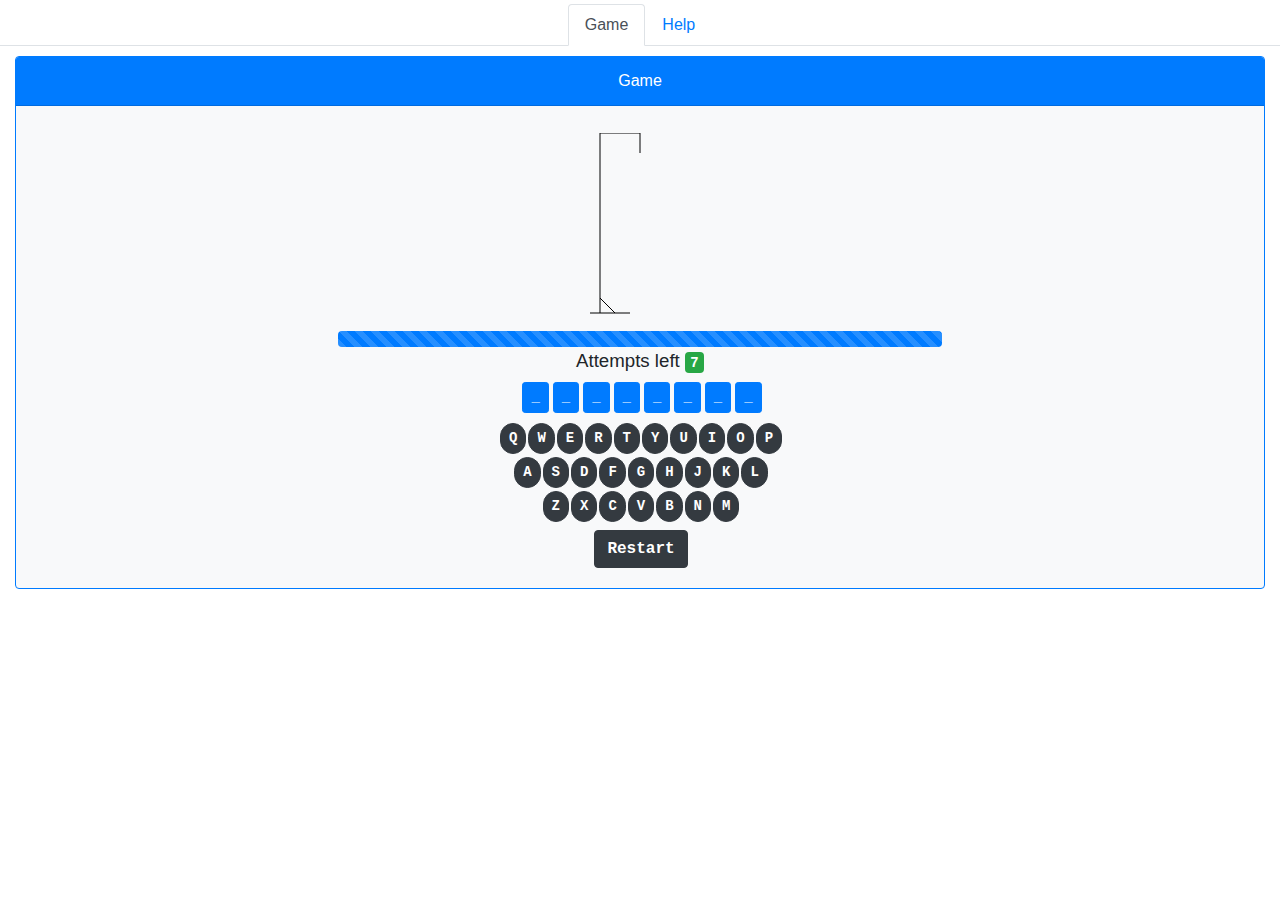
<file: vuejs-hangman/index.html>
<!DOCTYPE html><html lang=en><head><meta charset=utf-8><meta http-equiv=X-UA-Compatible content="IE=edge"><meta name=viewport content="width=device-width,initial-scale=1"><link rel=icon href=/vuejs-hangman/favicon.ico><title>vuejs</title><link href=/vuejs-hangman/css/app.d06b9051.css rel=preload as=style><link href=/vuejs-hangman/css/chunk-vendors.053660e0.css rel=preload as=style><link href=/vuejs-hangman/js/app.0e8ebe26.js rel=preload as=script><link href=/vuejs-hangman/js/chunk-vendors.1d5ae7d4.js rel=preload as=script><link href=/vuejs-hangman/css/chunk-vendors.053660e0.css rel=stylesheet><link href=/vuejs-hangman/css/app.d06b9051.css rel=stylesheet></head><body><noscript><strong>We're sorry but vuejs doesn't work properly without JavaScript enabled. Please enable it to continue.</strong></noscript><div id=app></div><script src=/vuejs-hangman/js/chunk-vendors.1d5ae7d4.js></script><script src=/vuejs-hangman/js/app.0e8ebe26.js></script></body></html>
</file>
